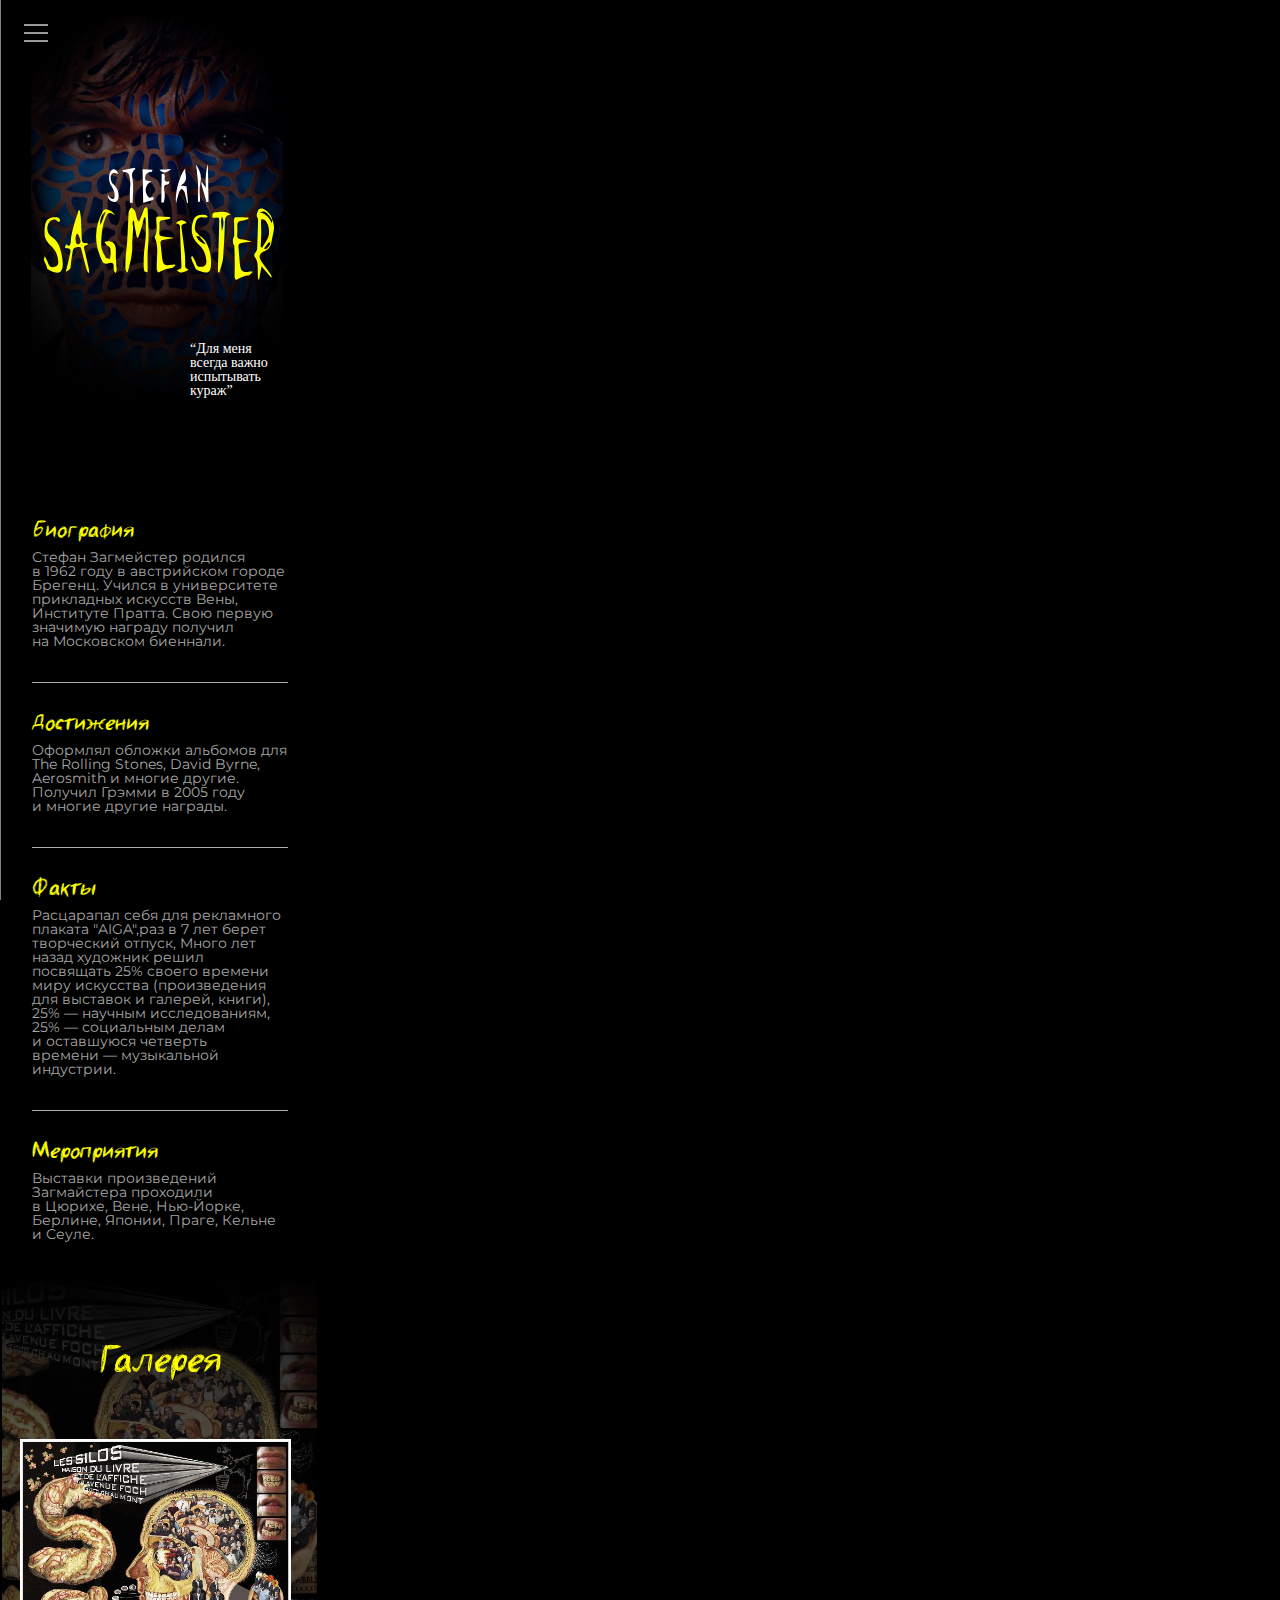
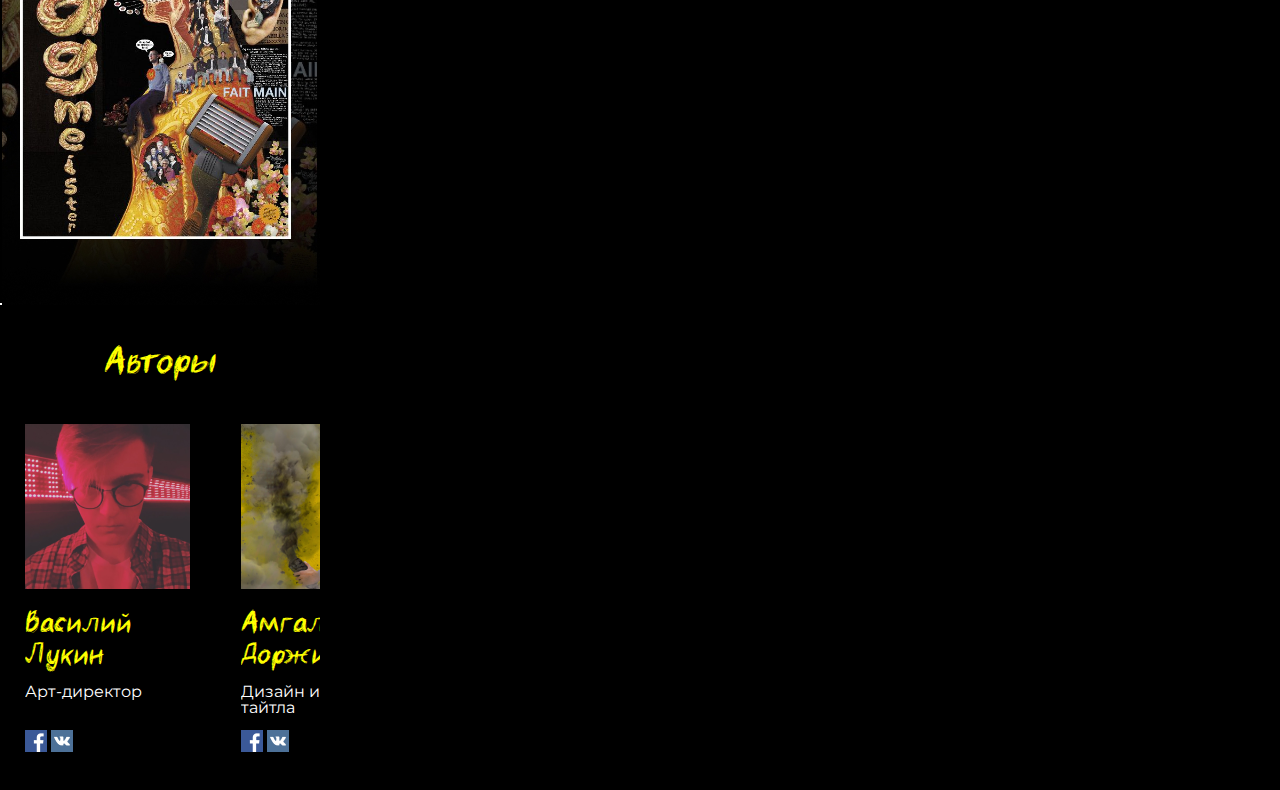
<file: index.html>
<!DOCTYPE html>
<html lang="ru">
<head>
  <meta charset="utf-8">
  <meta name="viewport" content="width=device-width, initial-scale=1.0">
  <meta http-equiv="X-UA-Compatible" content="ie=edge">
  <title>Stefan Sagmeister</title>
  <link rel="stylesheet" href="css/main.css">
  <link rel="stylesheet" href="css/palgunova.css">
  <link rel="stylesheet" href="css/amgalan.css">
  <link rel="stylesheet" href="css/fedya.css">
</head>
  <body>
    <div id="mySidenav" class="sidenav">
      <a href="javascript:void(0)" class="closebtn" onclick="closeNav()"><img src="img/close_btn_320.svg" alt="Burger Menu"></a>
      <a href="#bio">Биография</a>
      <a href="#glr">Галерея</a>
      <a href="#reditsh1">Авторы</a>
    </div>
    <div id="main"><header>
      <span onclick="openNav()"><img src="img/burger_menu.svg" alt="Burger Menu"></span>
      <img src="img/h1.svg" alt="headline">
      <h2>“Для меня всегда важно испытывать кураж”</h2>
    </header></div>
  </body>

  <script>
    function openNav() {
    document.getElementById("mySidenav").style.width = "232px";
    document.getElementById("main").style.marginLeft = "232px";
    document.getElementById("main").style.opacity = "0.5";
    }
    function closeNav() {
    document.getElementById("mySidenav").style.width = "0";
    document.getElementById("main").style.marginLeft = "0";
    document.getElementById("main").style.opacity = "1";
    }
  </script>

<!-- FEDYA -->

<div class="text" id="bio">
  <h1>Биография</h1>
  <p>Стефан Загмейстер родился в&nbsp;1962 году в&nbsp;австрийском городе Брегенц. Учился в&nbsp;университете прикладных искусств Вены, Институте Пратта. Свою первую значимую награду получил на&nbsp;Московском биеннали.</p>
  <hr size=0.5px width=256px color=#ADADAD  align="center">
  <h1>Достижения</h1>
  <p>Оформлял обложки альбомов для The Rolling Stones, David Byrne, Aerosmith и&nbsp;многие другие. Получил Грэмми в&nbsp;2005 году и&nbsp;многие другие награды.</p>
  <hr size=0.5px width=256px color=#ADADAD  align="center">
  <h1>Факты</h1>
  <p>Расцарапал себя для рекламного плаката &quot;AIGA&quot;,раз в&nbsp;7&nbsp;лет берет творческий отпуск, Много лет назад художник решил посвящать&nbsp;25% своего времени миру искусства (произведения для выставок и&nbsp;галерей, книги), 25%&nbsp;&mdash; научным исследованиям, 25%&nbsp;&mdash; социальным делам и&nbsp;оставшуюся четверть времени&nbsp;&mdash; музыкальной индустрии.</p>
  <hr size=0.5px width=256px color=#ADADAD  align="center">
  <h1>Мероприятия</h1>
  <p>Выставки произведений Загмайстера проходили в&nbsp;Цюрихе, Вене, Нью-Йорке, Берлине, Японии, Праге, Кельне и&nbsp;Сеуле.</p>

</div>


<!-- LIZA (na samom dele Vasya) -->
<section class="liza">
<div class = "gal" id="glr">
<h1 class="palg">Галерея</h1>
<div class="flex-img">
  <img class="img1" src="img/1n.jpg" alt="/">
  <img class="img2" src="img/2n.jpg" alt="/">
  <img class="img3" src="img/3n.jpg" alt="/">
  <img class="img4" src="img/4n.jpg" alt="/">
  <img class="img5" src="img/5n.jpg" alt="/">
  <img class="img6" src="img/6n.jpg" alt="/">
  <img class="img7" src="img/7n.jpg" alt="/">
  <img class="img8" src="img/8n.jpg" alt="/">
  <img class="img9" src="img/9n.jpg" alt="/">
</div>
<div class="flex">
  <div class="flex-im">
    <img class="im" src="img/1.jpg" alt="/">
    <img class="im" src="img/2.jpg" alt="/">
    <img class="im" src="img/3.jpg" alt="/">
    <img class="im" src="img/4.jpg" alt="/">
    <img class="im" src="img/5.jpg" alt="/">
    <img class="im" src="img/6.jpg" alt="/">
    <img class="im" src="img/7.jpg" alt="/">
    <img class="im" src="img/8.jpg" alt="/">
    <img class="im" src="img/9.jpg" alt="/">
  </div>
</div>
  <!-- <div class="text1">
    <p class="n">Плакат выставки в Шомоне. 2004</p>
    <p class="n">Плакат выставки в Шомоне. 2004</p>
    <p class="n">Плакат выставки в Шомоне. 2004</p>
    <p class="n">Плакат выставки в Шомоне. 2004</p>
    <p class="n">Плакат выставки в Шомоне. 2004</p>
    <p class="n">Плакат выставки в Шомоне. 2004</p>
    <p class="n">Плакат выставки в Шомоне. 2004</p>
    <p class="n">Плакат выставки в Шомоне. 2004</p>
    <p class="n">Плакат выставки в Шомоне. 2004</p>
  </div> -->
</div>
</section>






<!-- VASYA -->
<h1 id="creditsh1"> Авторы </h1>
<footer>
  <cheloblock>
    <img src="img/avas/vasiliy.png">
    <h1>Василий <br>Лукин</h1>
    <h2>Арт-директор<br/>&nbsp</h2>
    <a href = "https://www.facebook.com/vasileves.luk"><img src="img/fb.png"/></a>
    <a href = "https://vk.com/id=0"><img src="img/vk.png"/></a>
  </cheloblock>
  <cheloblock>
    <img src="img/avas/amgalan.png">
    <h1>Амгалан <br>Доржиев</h1>
    <h2>Дизайн и вёрстка<br>тайтла</h2>
    <a href = "https://www.facebook.com/profile.php?id=100012441306820"><img src="img/fb.png"/></a>
    <a href = "https://vk.com/snowbob"><img src="img/vk.png"/></a>
  </cheloblock>
  <cheloblock>
    <img src="img/avas/fedor.png">
    <h1>Фёдор <br>Андрюшин</h1>
    <h2>Дизайн и вёрстка<br>биографии</h2>
    <a href = "https://www.facebook.com/fandryushin"><img src="img/fb.png"/></a>
    <a href = "https://vk.com/fandryushin"><img src="img/vk.png"/></a>
  </cheloblock>
  <cheloblock>
    <img src="img/avas/liza.png">
    <h1>Елизавета <br>Пальгунова</h1>
    <h2>Дизайн и вёрстка<br>галереи</h2>
    <a href = "https://www.facebook.com/messages/t/100041071770408"><img src="img/fb.png"/></a>
    <a href = "https://vk.com/id247473175"><img src="img/vk.png"/></a>
  </cheloblock>
  <cheloblock>
    <img src="img/avas/raim.png">
    <h1>Шайхакмаль<br>Раимов</h1>
    <h2>Ассистент<br>по эстетике</h2>
    <a href = "https://www.facebook.com/raimshaykh"><img src="img/fb.png"/></a>
    <a href = "https://vk.com/raimshaykh"><img src="img/vk.png"/></a>
  </cheloblock>
</footer>
<script>
</script>
  </body>
</html>
</file>
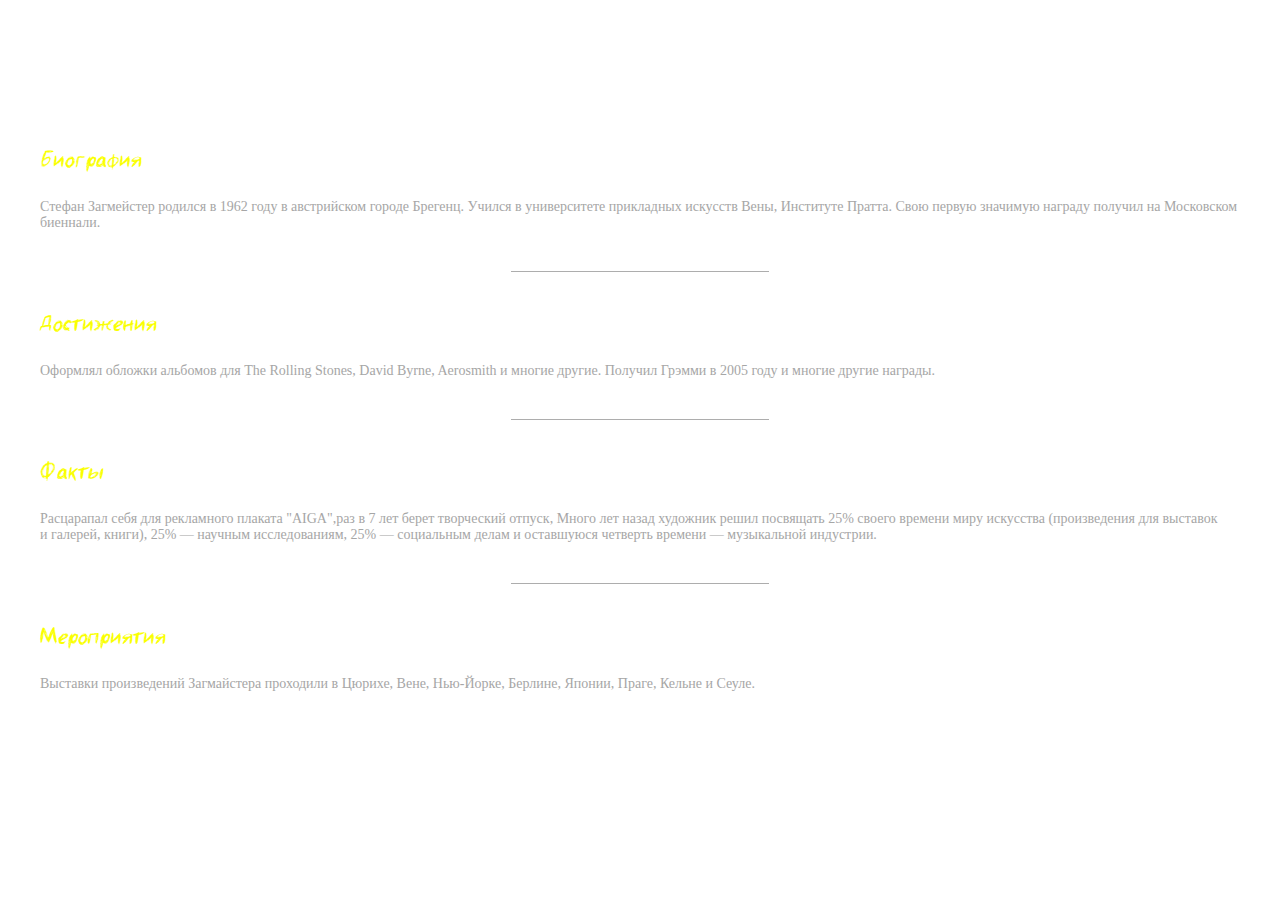
<file: indexFedya.html>
<!DOCTYPE html>
<html lang="ru">
<head>
  <meta charset="utf-8">
  <meta name="viewport" content="width=device-width, initial-scale=1.0">
  <meta http-equiv="X-UA-Compatible" content="ie=edge">
  <title>Stefan Sagmeister</title>
  <link rel="stylesheet" href="css/fedya.css">
</head>
  <body>
    <div class="text">
      <h1>Биография</h1>
      <p>Стефан Загмейстер родился в&nbsp;1962 году в&nbsp;австрийском городе Брегенц. Учился в&nbsp;университете прикладных искусств Вены, Институте Пратта. Свою первую значимую награду получил на&nbsp;Московском биеннали.</p>
      <hr size=0.5px width=256px color=#ADADAD  align="center">
      <h1>Достижения</h1>
      <p>Оформлял обложки альбомов для The Rolling Stones, David Byrne, Aerosmith и&nbsp;многие другие. Получил Грэмми в&nbsp;2005 году и&nbsp;многие другие награды.</p>
      <hr size=0.5px width=256px color=#ADADAD  align="center">
      <h1>Факты</h1>
      <p>Расцарапал себя для рекламного плаката &quot;AIGA&quot;,раз в&nbsp;7&nbsp;лет берет творческий отпуск, Много лет назад художник решил посвящать&nbsp;25% своего времени миру искусства (произведения для выставок и&nbsp;галерей, книги), 25%&nbsp;&mdash; научным исследованиям, 25%&nbsp;&mdash; социальным делам и&nbsp;оставшуюся четверть времени&nbsp;&mdash; музыкальной индустрии.</p>
      <hr size=0.5px width=256px color=#ADADAD  align="center">
      <h1>Мероприятия</h1>
      <p>Выставки произведений Загмайстера проходили в&nbsp;Цюрихе, Вене, Нью-Йорке, Берлине, Японии, Праге, Кельне и&nbsp;Сеуле.</p>

    </div>
  
  </body>
</html>
</file>
<file: css/palgunova.css>
@font-face {
    font-family: "beermoney";
}

.liza {
  overflow-x: scroll;
}

.palg {
  font-family: "beermoney";
  color: yellow;
  position: absolute;
  font-size: 40px;
  top: 72px;
  left: 99px;
  z-index: 22;
}

.flex-img{
  display: flex;
  position: relative;
  width: 100%;

}

.flex{
  position: absolute;
  top: 80px;
  width: 1000px;

}

.flex-im {
  padding-top: 92px;
  display: flex;
  width: 720px;

}

.im {
  width: 280px;
  height: 400px;
  margin-left: 20px;
  border: 5px;
  margin-right: 21px;

}

/* .text1{
  display: flex;
  position: absolute;
  top: 600px;
  left: 56px;
  text-align: center; */

}

.n {
  width: 200px;
  font-size: 12px;
  color: white;
  margin-right: 120px;
}

.gal {
  position: relative;
  width: 100vw;
  overflow-x: scroll;
}
</file>
<file: css/amgalan.css>
header {
  background-color: #000;
  background-image: url(../img/bg.jpg);
  color: white;
}

header img {
  height: 115.85px;;
  margin-left: 44px;
  margin-top: 95px;
}

header span img {
  height: 18px;
  margin: 24px;
}

header h2 {
  font-family: New York Extra Large;
  margin-top: 59px;
  margin-left: 190px;
  font-size: 14px;
  width: 90px;
  font-weight: normal;
}

.sidenav {
  height: 100%;
  width: 0;
  position: fixed;
  z-index: 1;
  top: 0;
  left: 0;
  background-color: #000;
  border-right: 0.5px solid rgba(255, 255, 255, 0.5);
  overflow-x: hidden;
  padding-top: 65px;
  transition: 0.5s;
}

.sidenav a {
  padding-left: 10px;
  padding-top: 14px;
  padding-bottom: 20px;
  text-decoration: none;
  font-size: 17px;
  color: white;
  display: block;
  transition: 0.3s;
  border-top: 0.5px solid rgba(255, 255, 255, 0.5);
  border-bottom: 0.5px solid rgba(255, 255, 255, 0.5);
}

.sidenav a:hover {
  color: #D9BEA5;
}

.sidenav .closebtn {
  position: absolute;
  top: 10px;
  left: 140px;
  margin-left: 50px;
  border: none;
  height: 12px;
}

.sidenav .closebtn img {
  height: 12px;
}

#main {
  transition: margin-left .5s;
}

/* @media (min-width: 768px) {
  body {
    width: 768px;
  }
  header {
    background-image: url(../img/bg_768.jpg);
    height: 1024px;
  }
  header h1 {
    font-size: 80px;
    width: 709px;
    margin-top: 400px;
  }
  header h2 {
    margin-top: 21px;
    font-size: 33px;
    width: 571px;
  }
  header h1,
  header h2 {
    margin-left: 30px;
  }
  header img {
    height: 15px;
  }
  .sidenav .closebtn {
    top: -1px;
  }
  .sidenav .closebtn img {
    height: 15px;
  }
}

@media (min-width: 1440px) {
  body {
    width: 1440px;
  }
  header {
    background-image: url(../img/bg_1440.jpg);
    height: 900px;
  }
  header h1 {
    font-size: 100px;
    width: 1264px;
    margin-top: 400px;
  }
  header h2 {
    margin-top: 20px;
    font-size: 33px;
    width: 571px;
  }
  header h1,
  header h2 {
    margin-left: 30px;
  }
  header img {
    height: 15px;
  }
  .sidenav .closebtn {
    top: -1px;
  }
  .sidenav .closebtn img {
    height: 15px;
  }
} */














/*  */
</file>
<file: css/fedya.css>
@font-face {
    font-family: "beermoney";
    src: url(beermoney.ttf);
}

.text {
  padding-top:100px;
}

.text h1 {
    font-family: "beermoney";
    font-style: normal;
    font-weight: normal;
    font-size: 24px;
    color: #FAFF00;
    padding-top: 20px;
    padding-left: 32px;
    padding-bottom: 8px;
}

.text p {
    color: #A6A6A6;
    font-size: 14px;
    padding-left: 32px;
    padding-right: 32px;
    padding-bottom: 26px;
    font-family: "Montserrat";
}
</file>
<file: css/main.css>
@import "reset.css";
@import url('https://fonts.googleapis.com/css?family=Montserrat&display=swap');
@font-face {
    font-family: "beermoney";
    src: url('beermoney.ttf');
    src: url('beermoney.ttf'); /* IE9 Compat Modes */
    src: url('beermoney.ttf?#iefix') format('embedded-opentype'), /* IE6-IE8 */
    url('beermoney.ttf') format('truetype'), /* Super Modern Browsers */
}

* {
  box-sizing: border-box;
  -webkit-font-smoothing: antialiased;
  -moz-osx-font-smoothing: grayscale;
}

html {
  overflow-x: hidden;
}

body {
  overflow-x: hidden;
  width: 320px;
  font-family: Helvetica;
  font-style: normal;
  background-color: rgba(0, 0, 0, 1);
}

::-webkit-scrollbar {
    display: none;
}

footer {
margin: 74px;
width: 100vw;
overflow-x: scroll;
padding-bottom: 35px;
margin: 0;
display: flex;
flex-direction: row;
}

#creditsh1 {
  padding-top: 35px;
  font-family: "beermoney";
  color: yellow;
  text-align: center;
  font-size: 40px;
padding-bottom: 44px;
}

cheloblock {
  margin-left: 25px;
  margin-right: 25px;
  overflow-x: auto;
  min-width: 166px;
}

cheloblock h1 {
  font-family: 'beermoney';
  font-size: 24pt;
  color: yellow;
  padding-bottom: 14px;
  padding-top: 14px;
}

cheloblock h2 {
  font-family: 'Montserrat';
  font-size: 12pt;
  color: white;
  padding-bottom: 14px;
}
</file>
